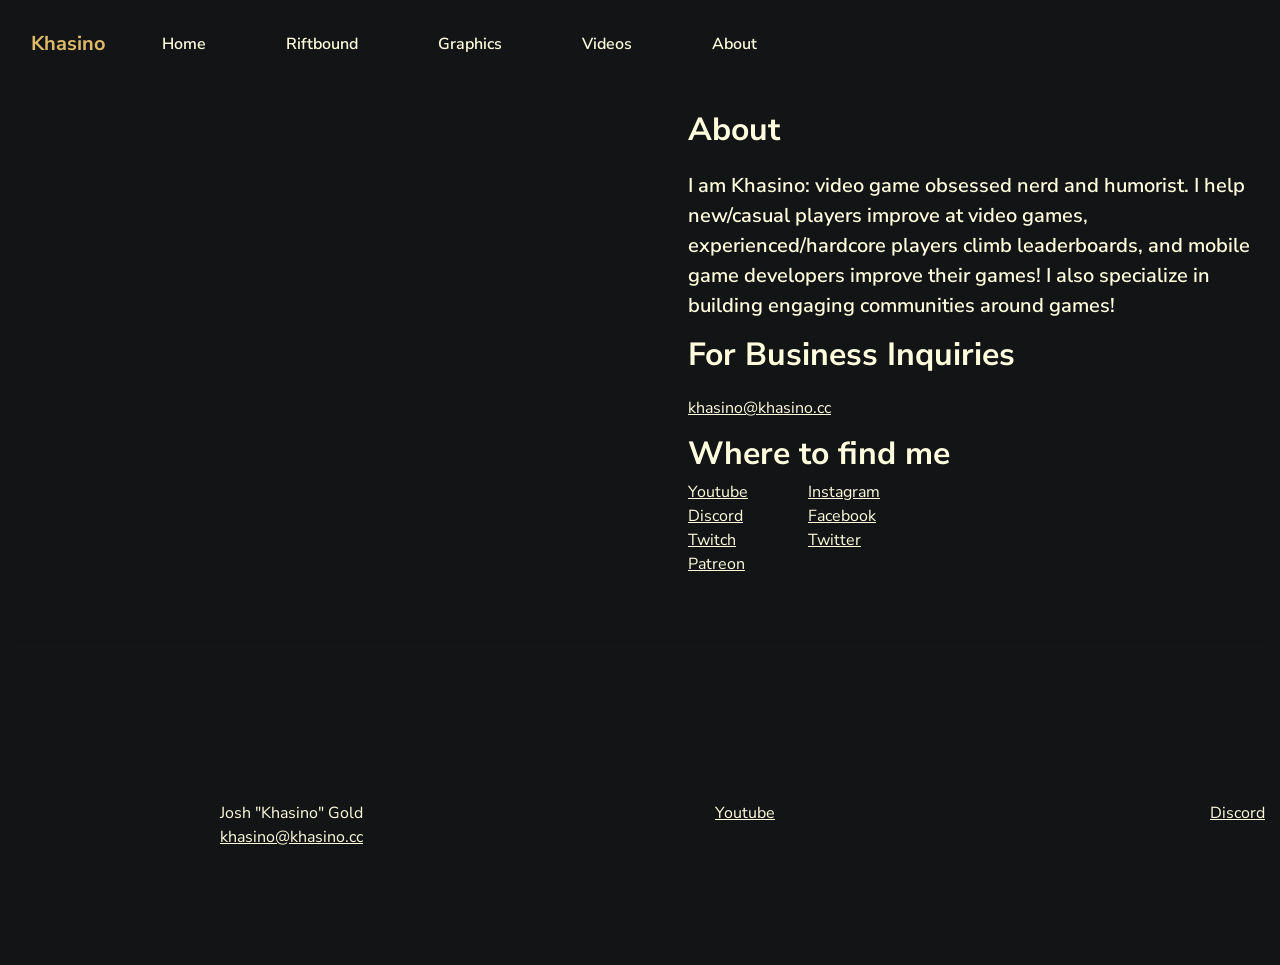
<file: about.html>
<!DOCTYPE html>
<html lang="en">

<head>
    <meta charset="utf-8">
    <meta name="viewport" content="width=device-width, initial-scale=1, shrink-to-fit=no">
    <meta http-equiv="X-UA-Compatible" content="ie=edge">
    <meta name="description" content="Khasino" />
    <title>Khasino</title>
	<link rel="icon" type="image/x-icon" href="assets/img/unnamed-removebg-preview.png">
    <link href="https://fonts.googleapis.com/css?family=Nunito+Sans:300,400,600,700,800,900&display=swap" rel="stylesheet">
    <link rel="stylesheet" href="assets/css/main.min.css">
    <link rel="stylesheet" href="assets/css/rtl.css">
</head>

<body>
    <div class="nav-main">
        <div class="container">
                       <nav class="navbar navbar-expand-lg navbar-light">
                <a class="navbar-brand font-weight-bold" href="index.html">Khasino</a>
                <button class="navbar-toggler" type="button" data-toggle="collapse" data-target="#navbarNav" aria-controls="navbarNav" aria-expanded="false" aria-label="Toggle navigation">
                    <span class="navbar-toggler-icon"></span>
                </button>
                <div class="collapse navbar-collapse" id="navbarNav">
                    <ul class="navbar-nav">
                        <li class="nav-item">
                            <a class="nav-link" href="index.html">Home</a>
                        </li>
						                        <li class="nav-item">
                            <a class="nav-link" href="riftbound.html">Riftbound</a>
                        </li>
                        <li class="nav-item">
                            <a class="nav-link" href="graphics.html">Graphics</a>
                        </li>
<li class="nav-item">
                            <a class="nav-link" href="videos.html">Videos</a>
                        </li>
                        <li class="nav-item">
                            <a class="nav-link" href="about.html">About</a>
                        </li>
                    </ul>

                </div>
            </nav>
            <!--end:Nav -->
        </div>
    </div>
    <!--end:Navigation -->
    <main role="main">
        <section class="pt-4">
            <div class="container">
                <div class="row d-flex align-items-center">
                    <div class="col-md-6">
                        <figure><video class="img-fluid" autoplay loop muted><source src="./assets/img/vlc-record-2024.mp4" type="video/mp4">  Your browser does not support the video tag.</video>
                        </figure>
                    </div>
                    <!-- end:col -->
                    <div class="col-md-6 pl-lg-5 pl-md-5">
                        <h2>
                            About
                        </h2>
                        <p class="lead mt-4">I am Khasino: video game obsessed nerd and humorist. I help new/casual players improve at video games, experienced/hardcore players climb leaderboards, and mobile game developers improve their games! I also specialize in building engaging communities around games!</p>
                             <h2>
			    For Business Inquiries
                        </h2>                   
			    <p class="lead mt-4"> <ul class="list-unstyled footer-link"><li><a href="mailto:khasino@khasino.cc"><span style="text-decoration: underline;">khasino@khasino.cc</span></a></li> </ul></p>
			    <h2>
                            Where to find me
                        </h2>
<div style="display: flex; justify-content: flex-start; gap: 60px;">
  <!-- Left list -->
  <ul class="list-unstyled footer-link">
    <li><a href="https://www.youtube.com/c/Khasino" target="_blank" rel="noopener noreferrer">Youtube</a></li>
    <li><a href="https://discord.gg/khasinodojo" target="_blank" rel="noopener noreferrer">Discord</a></li>
    <li><a href="https://www.twitch.tv/Khasino" target="_blank" rel="noopener noreferrer">Twitch</a></li>
    <li><a href="https://www.patreon.com/khasino" target="_blank" rel="noopener noreferrer">Patreon</a></li>
  </ul>

  <!-- Right list -->
  <ul class="list-unstyled footer-link">
    <li><a href="https://www.instagram.com/khasinottv/" target="_blank" rel="noopener noreferrer">Instagram</a></li>
    <li><a href="https://www.facebook.com/KhasinoTTV/" target="_blank" rel="noopener noreferrer">Facebook</a></li>
    <li><a href="https://twitter.com/khasinottv" target="_blank" rel="noopener noreferrer">Twitter</a></li>
  </ul>
</div>
                    </div>
                    <!-- end:col -->
                </div>
                <hr class="mt-5">
            </div>
        </section>
    </main>
    <footer class="position-relative">
        <div class="container">
            <div class="row">

                <div class="col-lg-auto mt-4">
                    <p class="mb-4"> </p>
                </div>
                <div class="col-lg-3 mt-4 ml-auto">
                     <ul class="list-unstyled footer-link">
                        <li>Josh "Khasino" Gold</li>
                        <li></li>
						<li><a href="mailto:khasino@khasino.cc"><span style="text-decoration: underline;">khasino@khasino.cc</span></a></li>
                        </ul>
                </div>
                <div class="col-lg-3 mt-4 ml-auto">
                    <ul class="list-unstyled footer-link">
                        <li><a href="https://www.youtube.com/c/Khasino" target="_blank" rel="noopener noreferrer">Youtube</a></li>
                    </ul>
                </div>
                <div class="col-lg-auto ml-lg-auto mt-4">
                    <ul class="list-unstyled footer-link">

                        <li><a href="https://discord.gg/khasinodojo" target="_blank" rel="noopener noreferrer">Discord</a></li>
                    </ul>
                </div>
            </div>
            <!--/.row-->
        </div>
        <!--/.container-->
    </footer>
    <script src="assets/js/main.min.js"></script>
</body>

</html>
</file>
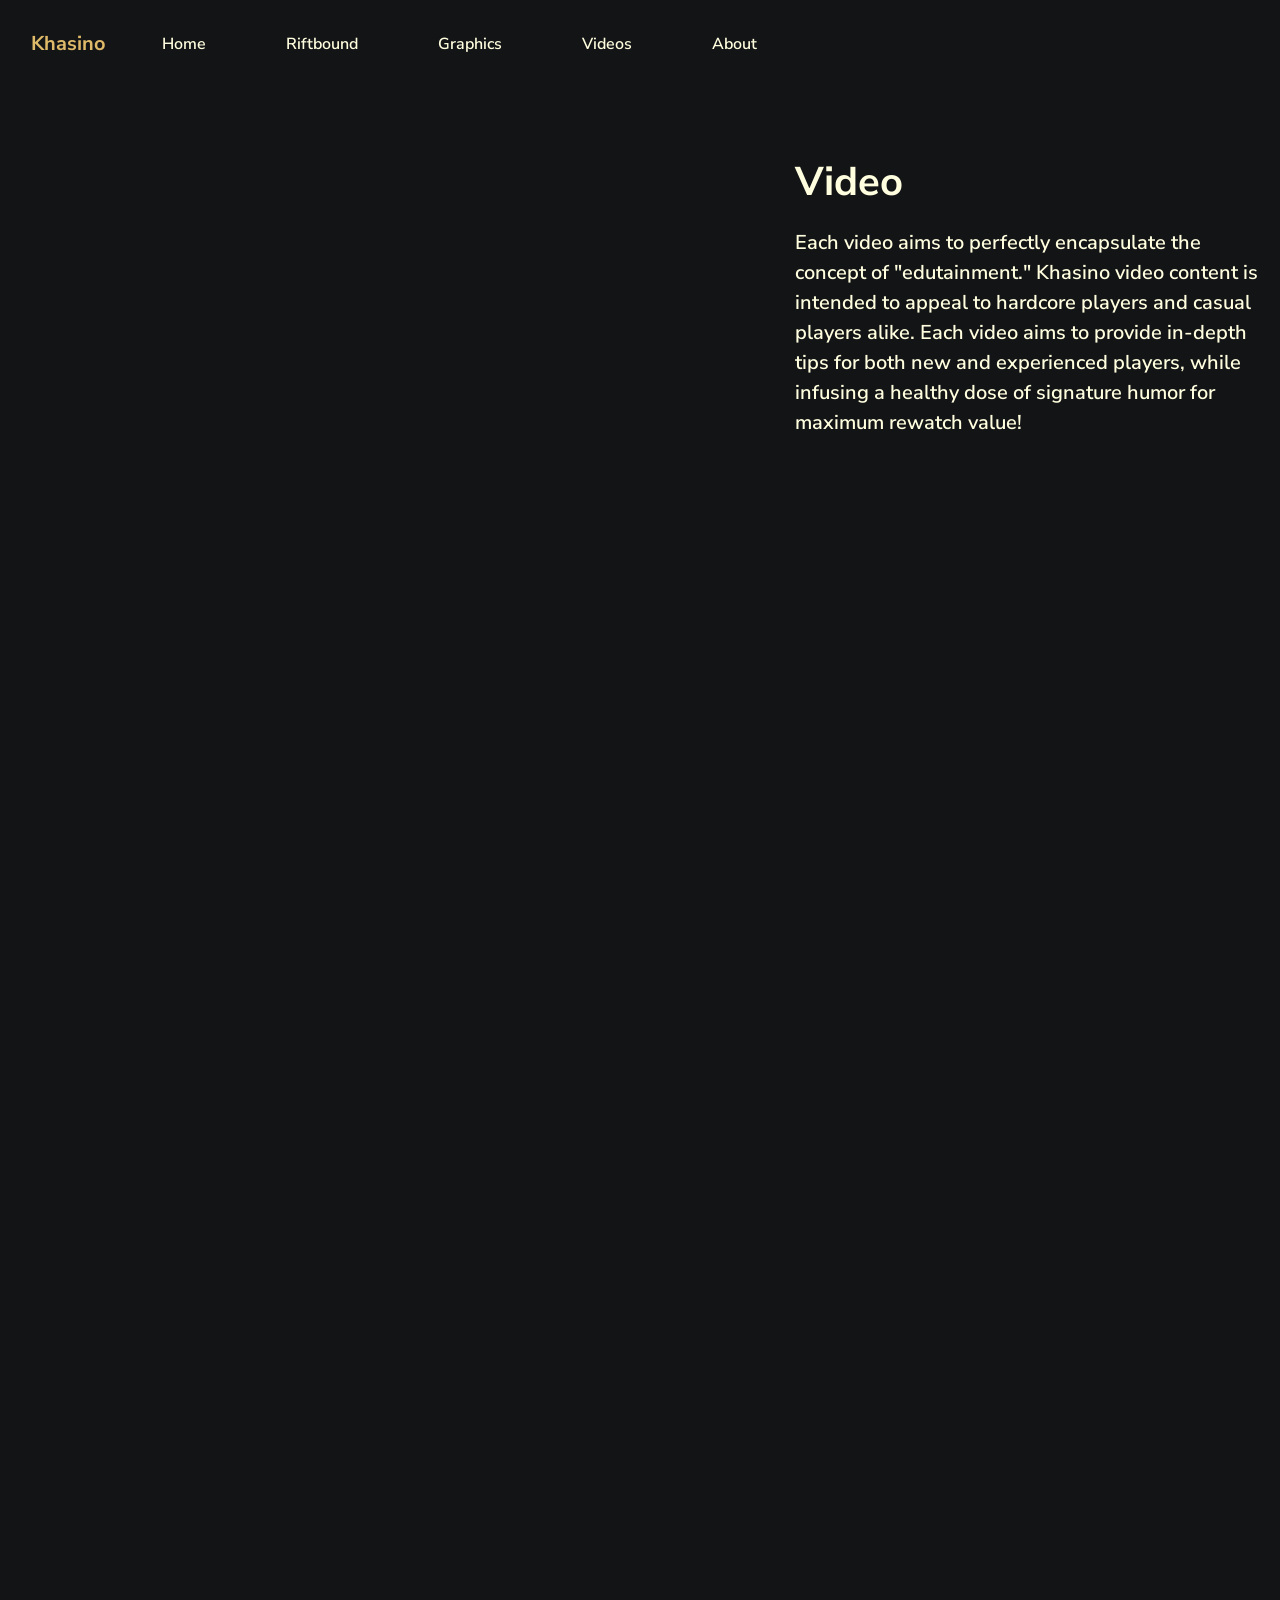
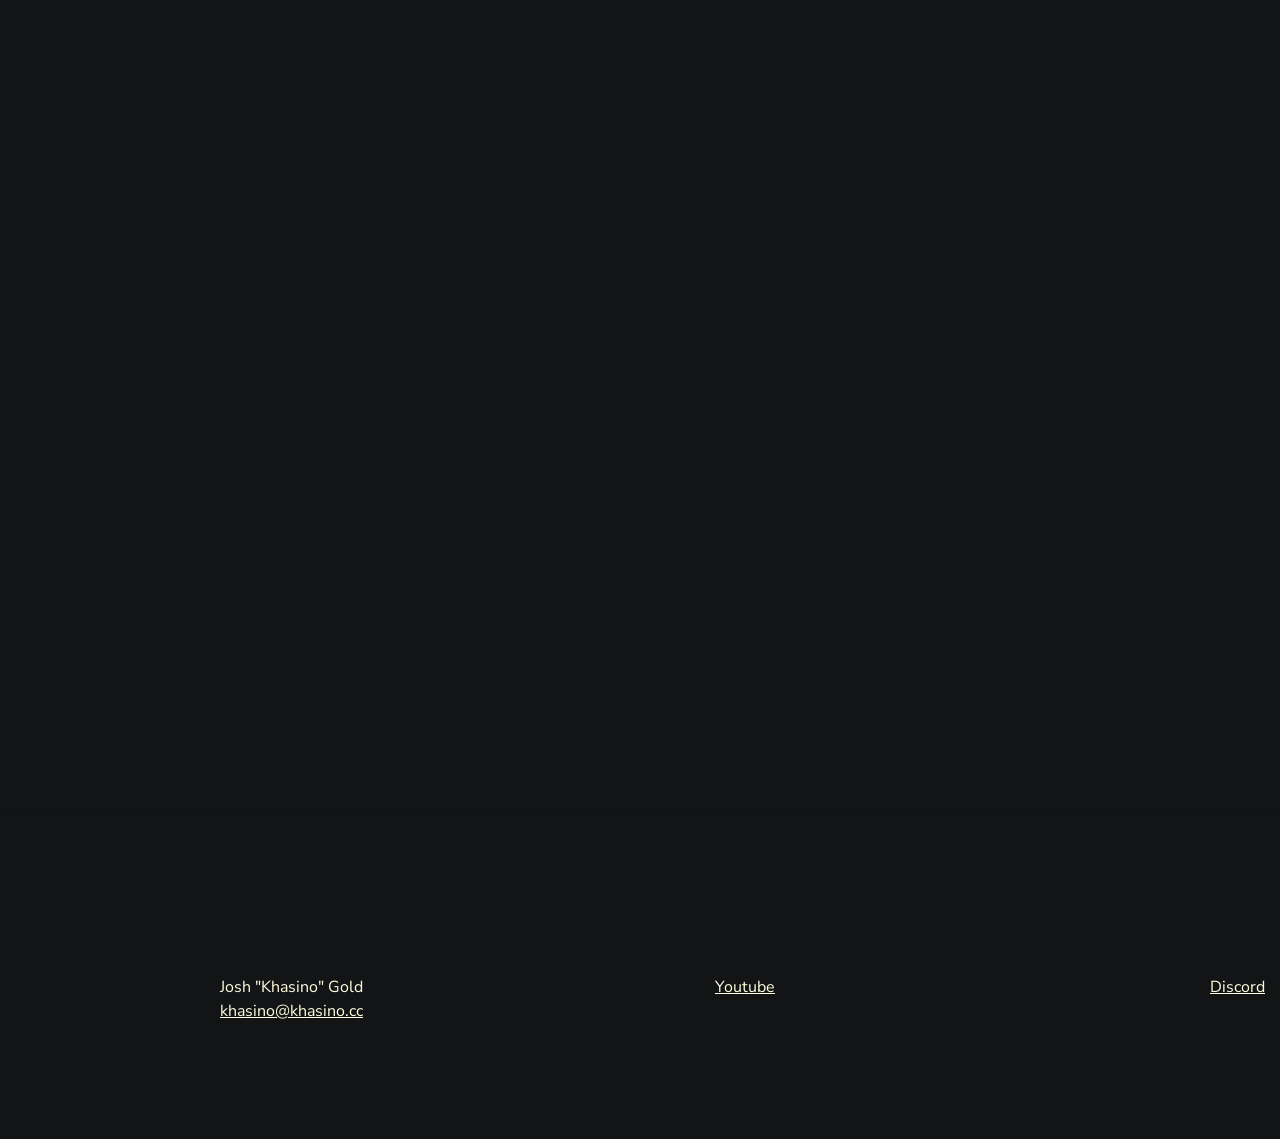
<file: videos.html>
<!DOCTYPE html>
<html lang="en">

<head>
    <meta charset="utf-8">
    <meta name="viewport" content="width=device-width, initial-scale=1, shrink-to-fit=no">
    <meta http-equiv="X-UA-Compatible" content="ie=edge">
    <meta name="description" content="Khasino" />
    <title>Khasino</title>
    <link rel="icon" type="image/x-icon" href="assets/img/unnamed-removebg-preview.png">
    <link href="https://fonts.googleapis.com/css?family=Nunito+Sans:300,400,600,700,800,900&display=swap" rel="stylesheet">
    <link rel="stylesheet" href="assets/css/main.min.css">
    <link rel="stylesheet" href="assets/css/rtl.css">
</head>
 
<body>
    <div class="nav-main">
        <div class="container">
                        <nav class="navbar navbar-expand-lg navbar-light">
                <a class="navbar-brand font-weight-bold" href="index.html">Khasino</a>
                <button class="navbar-toggler" type="button" data-toggle="collapse" data-target="#navbarNav" aria-controls="navbarNav" aria-expanded="false" aria-label="Toggle navigation">
                    <span class="navbar-toggler-icon"></span>
                </button>
                <div class="collapse navbar-collapse" id="navbarNav">
                    <ul class="navbar-nav">
                        <li class="nav-item">
                            <a class="nav-link" href="index.html">Home</a>
                        </li>
						                        <li class="nav-item">
                            <a class="nav-link" href="riftbound.html">Riftbound</a>
                        </li>
                        <li class="nav-item">
                            <a class="nav-link" href="graphics.html">Graphics</a>
                        </li>
<li class="nav-item">
                            <a class="nav-link" href="videos.html">Videos</a>
                        </li>
                        <li class="nav-item">
                            <a class="nav-link" href="about.html">About</a>
                        </li>
                    </ul>

                </div>
            </nav>
            <!--end:Nav -->
        </div>
    </div>
    <!--end:Navigation -->
    <main role="main">
        <section class="pt-4">
            <div class="container">
                <div class="row">
                    <div class="col-md-7">
                        <div class="project-sidebar">
                            <!-- Place your project images here -->
								<iframe width="560" height="315" src="https://www.youtube.com/embed/yPBYAicI1tg?si=XFmS1eZk4V5Q508T" title="YouTube video player" frameborder="0" allow="accelerometer; autoplay; clipboard-write; encrypted-media; gyroscope; picture-in-picture; web-share" allowfullscreen></iframe>
				<iframe width="560" height="315" src="https://www.youtube.com/embed/3r0JyODy_9E?si=9Q_LTQvS2bAhsMcQ" title="YouTube video player" frameborder="0" allow="accelerometer; autoplay; clipboard-write; encrypted-media; gyroscope; picture-in-picture; web-share" allowfullscreen></iframe>
					<iframe width="560" height="315" src="https://www.youtube.com/embed/E21Bag6krEQ?si=F8z7SbrPB6tTO9qL" title="YouTube video player" frameborder="0" allow="accelerometer; autoplay; clipboard-write; encrypted-media; gyroscope; picture-in-picture; web-share" allowfullscreen></iframe>	
				<iframe width="560" height="315" src="https://www.youtube.com/embed/l0nsYaGK__k?si=E5rsS004a3uwgyAh" title="YouTube video player" frameborder="0" allow="accelerometer; autoplay; clipboard-write; encrypted-media; gyroscope; picture-in-picture; web-share" allowfullscreen></iframe>
                 <iframe width="560" height="315" src="https://www.youtube.com/embed/kbkyKn6vFQs?si=1qXiGaFi8ptW84Uz" title="YouTube video player" frameborder="0" allow="accelerometer; autoplay; clipboard-write; encrypted-media; gyroscope; picture-in-picture; web-share" allowfullscreen></iframe>
			<iframe width="560" height="315" src="https://www.youtube.com/embed/2DO8xuitbBE?si=abFcoxsMX0M9h6xE" title="YouTube video player" frameborder="0" allow="accelerometer; autoplay; clipboard-write; encrypted-media; gyroscope; picture-in-picture; web-share" allowfullscreen></iframe>	
			<iframe width="560" height="315" src="https://www.youtube.com/embed/xPfqCgq0k3k?si=65SoDU58U5xyOzvW" title="YouTube video player" frameborder="0" allow="accelerometer; autoplay; clipboard-write; encrypted-media; gyroscope; picture-in-picture; web-share" allowfullscreen></iframe>
			</div>
                    </div>
                    <!-- end:col -->
                    <div class="col-md-5 pl-lg-5 pl-md-5">
                        <div class="sticky-top pt-5">
                            <h1>
                                Video
                            </h1>
                            <p class="lead mt-4">Each video aims to perfectly encapsulate the concept of  "edutainment." Khasino video content is intended to appeal to hardcore players and casual players alike. Each video aims to provide in-depth tips for both new and experienced players, while infusing a healthy dose of signature humor for maximum rewatch value!</p>
                            

                            </div>
                            <!-- end:col -->
                        </div>
                    </div>
                </div>
                <!-- end:row -->
                <hr class="mt-5">
            </div>
        </section>
    </main>
    <footer class="position-relative">
        <div class="container">
            <div class="row">

                <div class="col-lg-auto mt-4">
                    <p class="mb-4"> </p>
                </div>
                <div class="col-lg-3 mt-4 ml-auto">
                     <ul class="list-unstyled footer-link">
                        <li>Josh "Khasino" Gold</li>
                        <li></li>
						<li><a href="mailto:khasino@khasino.cc"><span style="text-decoration: underline;">khasino@khasino.cc</span></a></li>
                        </ul>
                </div>
                <div class="col-lg-3 mt-4 ml-auto">
                    <ul class="list-unstyled footer-link">
                        <li><a href="https://www.youtube.com/c/Khasino" target="_blank" rel="noopener noreferrer">Youtube</a></li>

                    </ul>
                </div>
                <div class="col-lg-auto ml-lg-auto mt-4">
                    <ul class="list-unstyled footer-link">
                        <li><a href="https://discord.gg/khasinodojo" target="_blank" rel="noopener noreferrer">Discord</a></li>
                    </ul>
                </div>
            </div>
            <!--/.row-->
        </div>
        <!--/.container-->
    </footer>
    <script src="assets/js/main.min.js"></script>
</body>

</html>
</file>
<file: assets/css/rtl.css>
/* line 5, src/assets/scss/rtl.scss */
.jumbotron {
  direction: ltr;
  text-align: left;
  margin: 0 2em 0 1em;
  padding-right: 1em;
  margin: 0 !important;
}

/*# sourceMappingURL=../../../scss */
</file>
